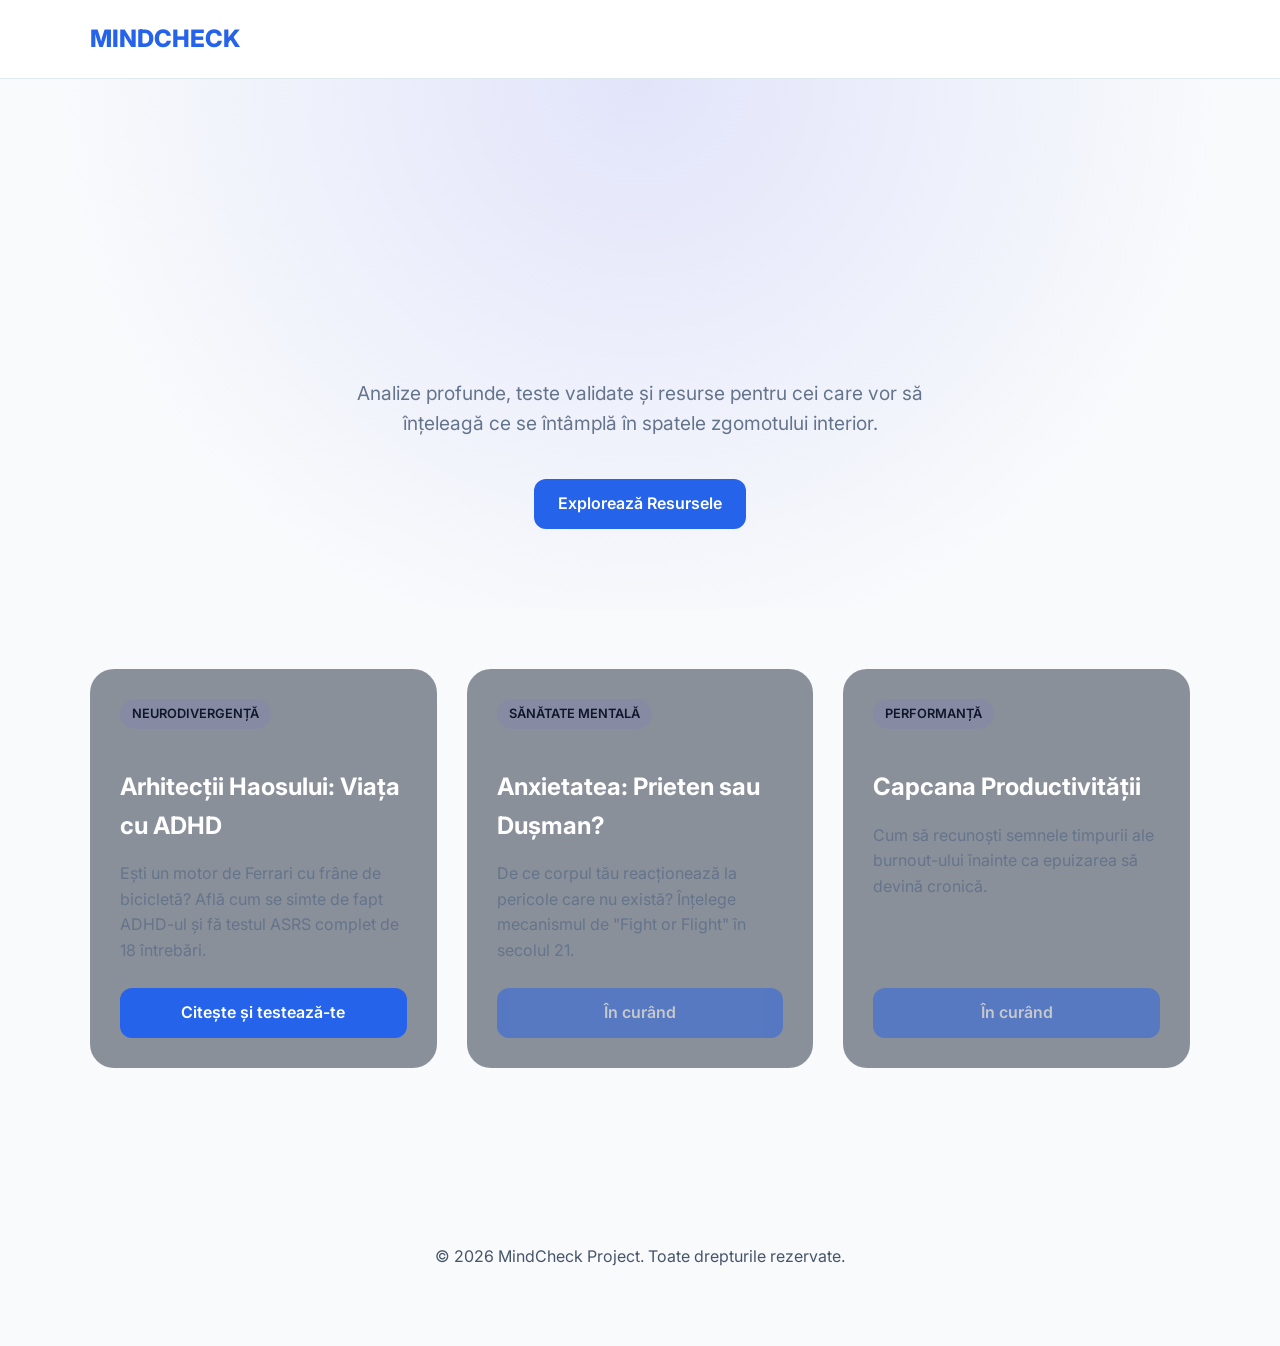
<file: index.html>
<!DOCTYPE html>
<html lang="ro">
<head>
    <meta charset="UTF-8">
    <meta name="viewport" content="width=device-width, initial-scale=1.0">
    <title>MindCheck - Resurse Psihologice Moderne</title>
    <link rel="stylesheet" href="style.css">
    <style>
        /* Hero Section Styling */
        .hero {
            padding: 120px 0 80px;
            text-align: center;
            background: radial-gradient(circle at top, rgba(99, 102, 241, 0.15) 0%, transparent 70%);
        }

        .hero h1 {
            font-size: clamp(2.5rem, 8vw, 4.5rem);
            line-height: 1.1;
            margin-bottom: 20px;
            background: var(--accent-gradient);
            -webkit-background-clip: text;
            -webkit-text-fill-color: transparent;
            font-weight: 800;
        }

        .hero p {
            font-size: 1.2rem;
            color: var(--text-muted);
            max-width: 600px;
            margin: 0 auto 40px;
        }

        /* Grid de Articole */
        .article-grid {
            display: grid;
            grid-template-columns: repeat(auto-fit, minmax(320px, 1fr));
            gap: 30px;
            margin-top: 60px;
        }

        .article-card {
            background: rgba(30, 41, 59, 0.5);
            border: 1px solid var(--glass-border);
            border-radius: 24px;
            padding: 30px;
            transition: all 0.3s ease;
            display: flex;
            flex-direction: column;
            justify-content: space-between;
        }

        .article-card:hover {
            transform: translateY(-10px);
            border-color: var(--accent);
            background: rgba(30, 41, 59, 0.8);
            box-shadow: 0 20px 40px rgba(0,0,0,0.3);
        }

        .article-card h3 {
            font-size: 1.5rem;
            margin-bottom: 15px;
            color: #fff;
        }

        .article-card p {
            color: var(--text-muted);
            margin-bottom: 25px;
            line-height: 1.6;
        }

        .tag {
            display: inline-block;
            padding: 5px 12px;
            background: rgba(99, 102, 241, 0.1);
            color: var(--accent);
            border-radius: 100px;
            font-size: 0.8rem;
            font-weight: 600;
            margin-bottom: 15px;
            text-transform: uppercase;
        }

        footer {
            text-align: center;
            padding: 60px 0;
            color: #475569;
            border-top: 1px solid var(--glass-border);
            margin-top: 100px;
        }
    </style>
</head>
<body>

<nav>
    <div class="container">
        <a href="index.html" class="logo">MINDCHECK</a>
    </div>
</nav>

<header class="hero">
    <div class="container">
        <h1>Mintea ta,<br>fără filtre.</h1>
        <p>Analize profunde, teste validate și resurse pentru cei care vor să înțeleagă ce se întâmplă în spatele zgomotului interior.</p>
        <a href="#articole" class="btn">Explorează Resursele</a>
    </div>
</header>

<section class="container" id="articole">
    <div class="article-grid">
        
        <!-- CARD ADHD ACTUALIZAT -->
        <div class="article-card">
            <div>
                <span class="tag">Neurodivergență</span>
                <h3>Arhitecții Haosului: Viața cu ADHD</h3>
                <p>Ești un motor de Ferrari cu frâne de bicicletă? Află cum se simte de fapt ADHD-ul și fă testul ASRS complet de 18 întrebări.</p>
            </div>
            <a href="articole/adhd.html" class="btn">Citește și testează-te</a>
        </div>

        <!-- CARD ANXIETATE -->
        <div class="article-card">
            <div>
                <span class="tag">Sănătate Mentală</span>
                <h3>Anxietatea: Prieten sau Dușman?</h3>
                <p>De ce corpul tău reacționează la pericole care nu există? Înțelege mecanismul de "Fight or Flight" în secolul 21.</p>
            </div>
            <a href="#" class="btn" style="opacity: 0.5; cursor: not-allowed;">În curând</a>
        </div>

        <!-- CARD BURNOUT -->
        <div class="article-card">
            <div>
                <span class="tag">Performanță</span>
                <h3>Capcana Productivității</h3>
                <p>Cum să recunoști semnele timpurii ale burnout-ului înainte ca epuizarea să devină cronică.</p>
            </div>
            <a href="#" class="btn" style="opacity: 0.5; cursor: not-allowed;">În curând</a>
        </div>

    </div>
</section>

<footer>
    <div class="container">
        <p>&copy; 2026 MindCheck Project. Toate drepturile rezervate.</p>
    </div>
</footer>

</body>
</html>
</file>
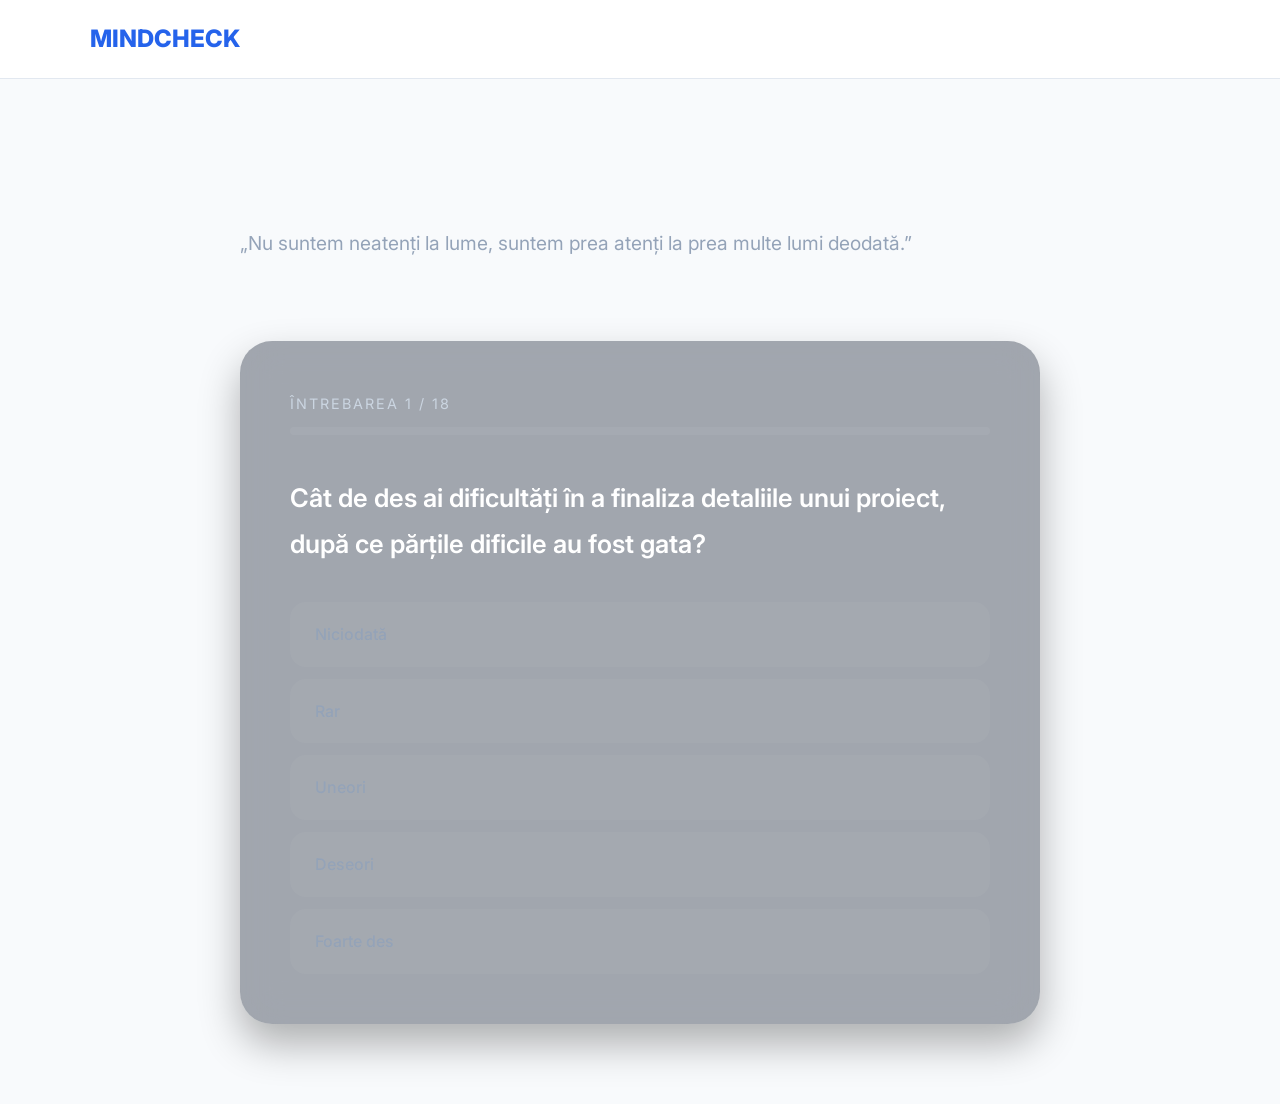
<file: articole/adhd.html>
<!DOCTYPE html>
<html lang="ro">
<head>
    <meta charset="UTF-8">
    <meta name="viewport" content="width=device-width, initial-scale=1.0">
    <title>Arhitecții Haosului - MindCheck</title>
    <link rel="stylesheet" href="../style.css">
    <style>
        :root {
            --card-glass: rgba(30, 41, 59, 0.4);
            --accent-glow: rgba(99, 102, 241, 0.2);
        }

        .article-body { max-width: 800px; margin: 60px auto; color: #cbd5e1; line-height: 1.8; }
        .hero-title { font-size: clamp(2.5rem, 5vw, 3.8rem); font-weight: 800; margin-bottom: 20px; letter-spacing: -2px; background: var(--accent-gradient); -webkit-background-clip: text; -webkit-text-fill-color: transparent; line-height: 1.1; }

        /* Noul Container de Quiz */
        #quiz-module {
            background: var(--card-glass);
            backdrop-filter: blur(20px);
            border: 1px solid var(--glass-border);
            border-radius: 32px;
            padding: 50px;
            margin: 80px 0;
            position: relative;
            box-shadow: 0 20px 40px rgba(0,0,0,0.3);
        }

        .progress-container { width: 100%; height: 8px; background: rgba(255,255,255,0.05); border-radius: 10px; margin-bottom: 40px; overflow: hidden; }
        .progress-bar { height: 100%; background: var(--accent-gradient); width: 0%; transition: width 0.4s cubic-bezier(0.4, 0, 0.2, 1); }

        .q-text { font-size: 1.6rem; font-weight: 600; color: #fff; margin-bottom: 35px; min-height: 80px; }

        .options-grid { display: grid; gap: 12px; }
        .opt-card {
            background: rgba(255, 255, 255, 0.03);
            border: 1px solid var(--glass-border);
            padding: 18px 25px;
            border-radius: 16px;
            color: #94a3b8;
            cursor: pointer;
            transition: all 0.2s ease;
            font-weight: 500;
            display: flex;
            justify-content: space-between;
            align-items: center;
        }

        .opt-card:hover {
            background: rgba(99, 102, 241, 0.1);
            border-color: var(--accent);
            color: #fff;
            transform: translateX(8px);
        }

        .opt-card.selected { background: var(--accent); color: #fff; border-color: var(--accent); }

        /* Rezultate */
        .result-screen { display: none; text-align: center; animation: fadeIn 0.6s ease; }
        .score-circle {
            width: 120px; height: 120px; border-radius: 50%; border: 4px solid var(--accent);
            display: flex; align-items: center; justify-content: center;
            font-size: 2.5rem; font-weight: 800; margin: 0 auto 20px;
            box-shadow: 0 0 30px var(--accent-glow);
        }

        @keyframes fadeIn { from { opacity: 0; transform: translateY(10px); } to { opacity: 1; transform: translateY(0); } }
        
        .counter { font-size: 0.9rem; text-transform: uppercase; letter-spacing: 2px; color: var(--accent); margin-bottom: 10px; display: block; }
    </style>
</head>
<body>

<nav><div class="container"><a href="../index.html" class="logo">MINDCHECK</a></div></nav>

<div class="container">
    <main class="article-body">
        <h1 class="hero-title">Arhitecții Haosului</h1>
        <p style="font-size: 1.2rem; color: #94a3b8;">„Nu suntem neatenți la lume, suntem prea atenți la prea multe lumi deodată.”</p>
        
        <!-- Aici ramane textul tau frumos integrat anterior -->

        <div id="quiz-module">
            <div id="quiz-content">
                <span class="counter" id="q-counter">Întrebarea 1 / 18</span>
                <div class="progress-container"><div class="progress-bar" id="p-bar"></div></div>
                <div class="q-text" id="question-text">Se încarcă...</div>
                
                <div class="options-grid">
                    <div class="opt-card" onclick="handleSelect(0)">Niciodată</div>
                    <div class="opt-card" onclick="handleSelect(1)">Rar</div>
                    <div class="opt-card" onclick="handleSelect(2)">Uneori</div>
                    <div class="opt-card" onclick="handleSelect(3)">Deseori</div>
                    <div class="opt-card" onclick="handleSelect(4)">Foarte des</div>
                </div>
            </div>

            <div id="result-screen" class="result-screen">
                <div class="score-circle" id="final-score">0</div>
                <h2 id="result-title">Analiză Finalizată</h2>
                <p id="result-desc" style="margin-bottom: 30px; color: #94a3b8;"></p>
                <button class="btn" onclick="location.reload()">Reia Testul</button>
            </div>
        </div>
    </main>
</div>

<script>
    const questions = [
        // Partea A
        "Cât de des ai dificultăți în a finaliza detaliile unui proiect, după ce părțile dificile au fost gata?",
        "Cât de des ai dificultăți în a organiza lucrurile când ai de făcut o sarcină care necesită planificare?",
        "Cât de des ai probleme în a-ți aminti întâlniri sau obligații?",
        "Când ai o sarcină care necesită multă gândire, cât de des eviți sau amâni începerea ei?",
        "Cât de des te foiești sau îți miști mâinile ori picioarele când trebuie să stai așezat mult timp?",
        "Cât de des te simți hiperactiv și condus de un motor, ca și cum n-ai putea sta locului?",
        // Partea B
        "Cât de des faci greșeli din neglijență când ai de lucrat la un proiect plictisitor sau dificil?",
        "Cât de des ai dificultăți în a-ți menține atenția când faci o muncă plictisitoare sau repetitivă?",
        "Cât de des ai dificultăți în a te concentra la ceea ce îți spun oamenii, chiar și când îți vorbesc direct?",
        "Cât de des rătăcești sau ai dificultăți în a găsi lucruri acasă sau la serviciu?",
        "Cât de des ești distras de activități sau zgomote din jurul tău?",
        "Cât de des părăsești locul în ședințe sau în alte situații în care ar trebui să rămâi așezat?",
        "Cât de des te simți neliniștit sau agitat?",
        "Cât de des ai dificultăți în a te relaxa și a te liniști când ai timp liber doar pentru tine?",
        "Cât de des te surprinzi vorbind prea mult când ești în situații sociale?",
        "Când ești într-o conversație, cât de des te surprinzi terminând propozițiile oamenilor înainte ca ei să le termine?",
        "Cât de des ai dificultăți în a-ți aștepta rândul în situațiile în care este necesar acest lucru?",
        "Cât de des îi întrerupi pe ceilalți când sunt ocupați?"
    ];

    let currentIdx = 0;
    let score = 0;

    function updateQuiz() {
        const qText = document.getElementById('question-text');
        const counter = document.getElementById('q-counter');
        const bar = document.getElementById('p-bar');

        qText.style.opacity = 0;
        setTimeout(() => {
            qText.innerText = questions[currentIdx];
            qText.style.opacity = 1;
        }, 200);

        counter.innerText = `Întrebarea ${currentIdx + 1} / 18`;
        bar.style.width = `${((currentIdx) / questions.length) * 100}%`;
    }

    function handleSelect(val) {
        score += val;
        if (currentIdx < questions.length - 1) {
            currentIdx++;
            updateQuiz();
        } else {
            showResults();
        }
    }

    function showResults() {
        document.getElementById('quiz-content').style.display = 'none';
        const screen = document.getElementById('result-screen');
        screen.style.display = 'block';
        
        const scoreEl = document.getElementById('final-score');
        const titleEl = document.getElementById('result-title');
        const descEl = document.getElementById('result-desc');

        scoreEl.innerText = score;
        
        if (score >= 45) {
            titleEl.innerText = "Probabilitate Ridicată";
            descEl.innerText = "Scorul tău indică prezența multor simptome specifice ADHD-ului la adulți. Ar fi extrem de util să discuți aceste rezultate cu un specialist.";
        } else if (score >= 25) {
            titleEl.innerText = "Trăsături Moderate";
            descEl.innerText = "Ai un scor care sugerează anumite dificultăți de atenție sau organizare. Nu este un diagnostic, dar poate fi un punct de plecare pentru auto-reflecție.";
        } else {
            titleEl.innerText = "Simptome Minime";
            descEl.innerText = "Rezultatele tale nu indică prezența unui tipar clinic de ADHD în acest moment.";
        }
    }

    updateQuiz();
</script>

</body>
</html>
</file>
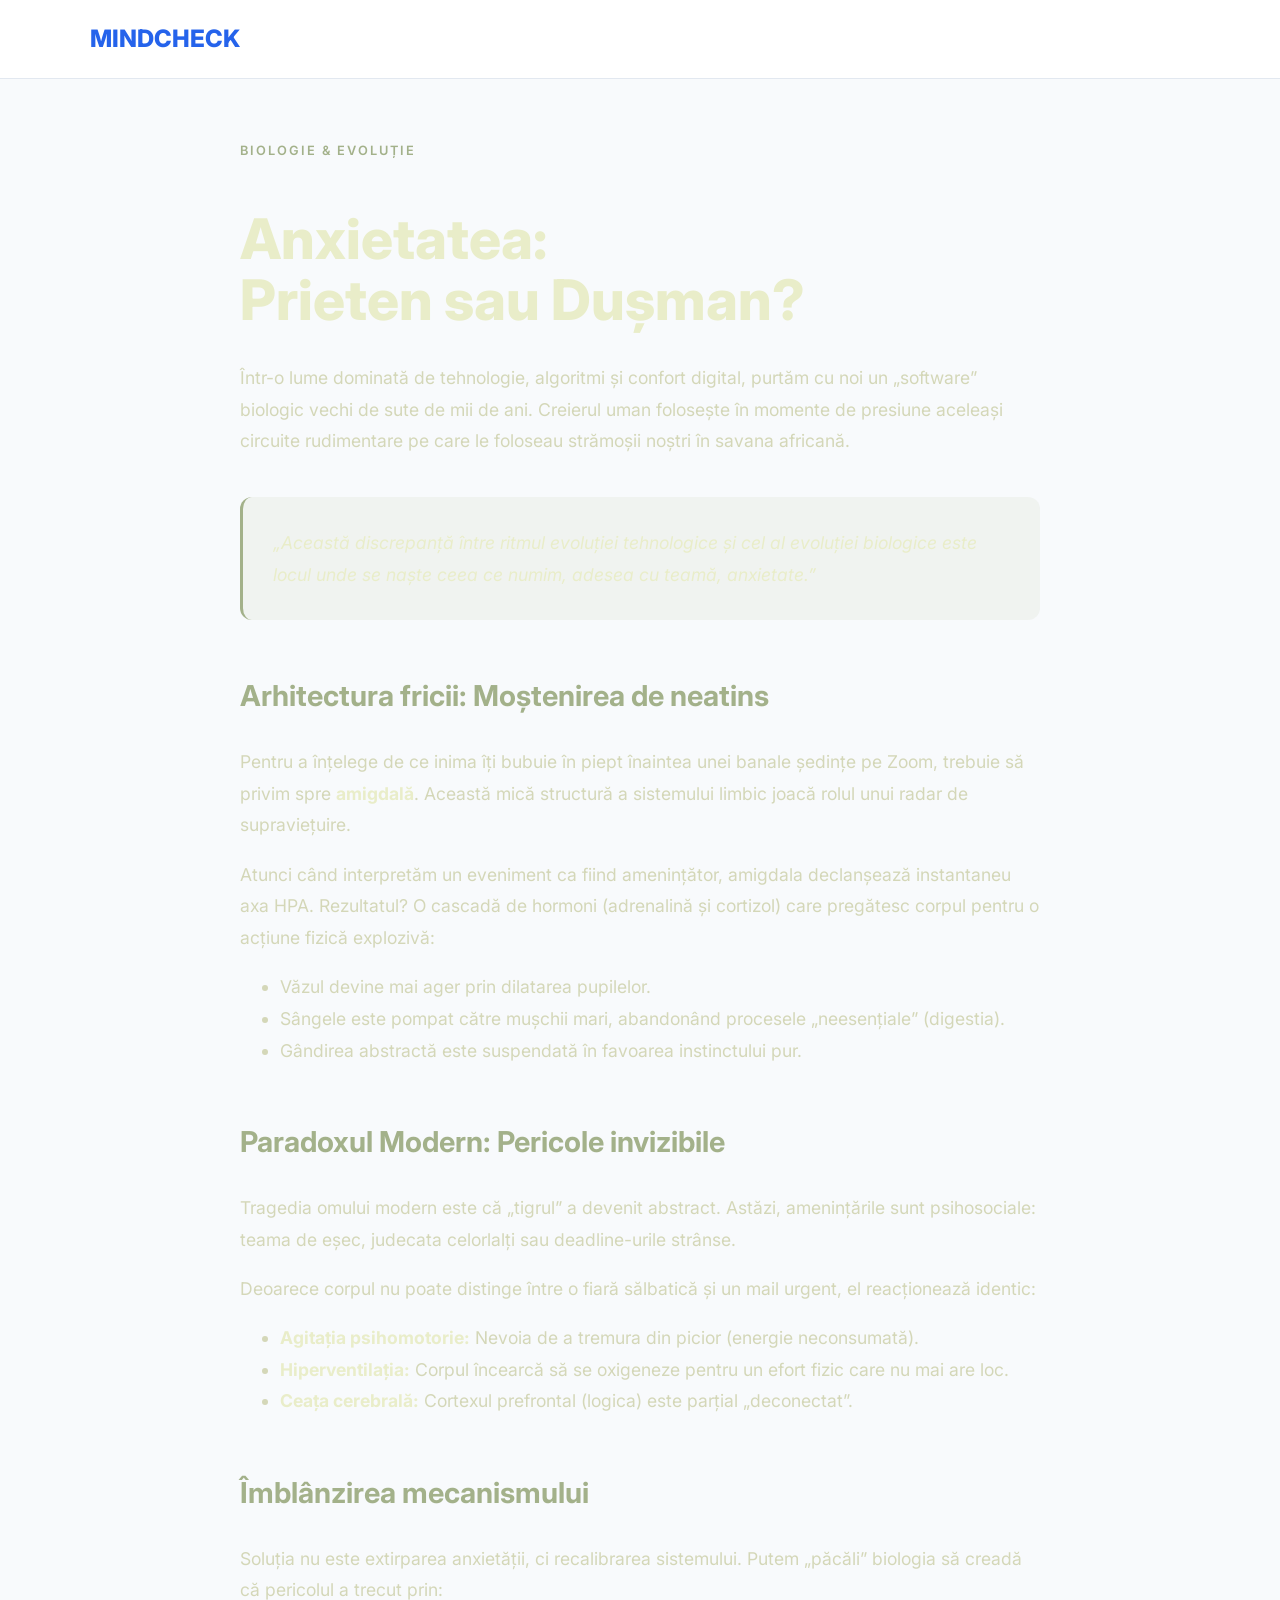
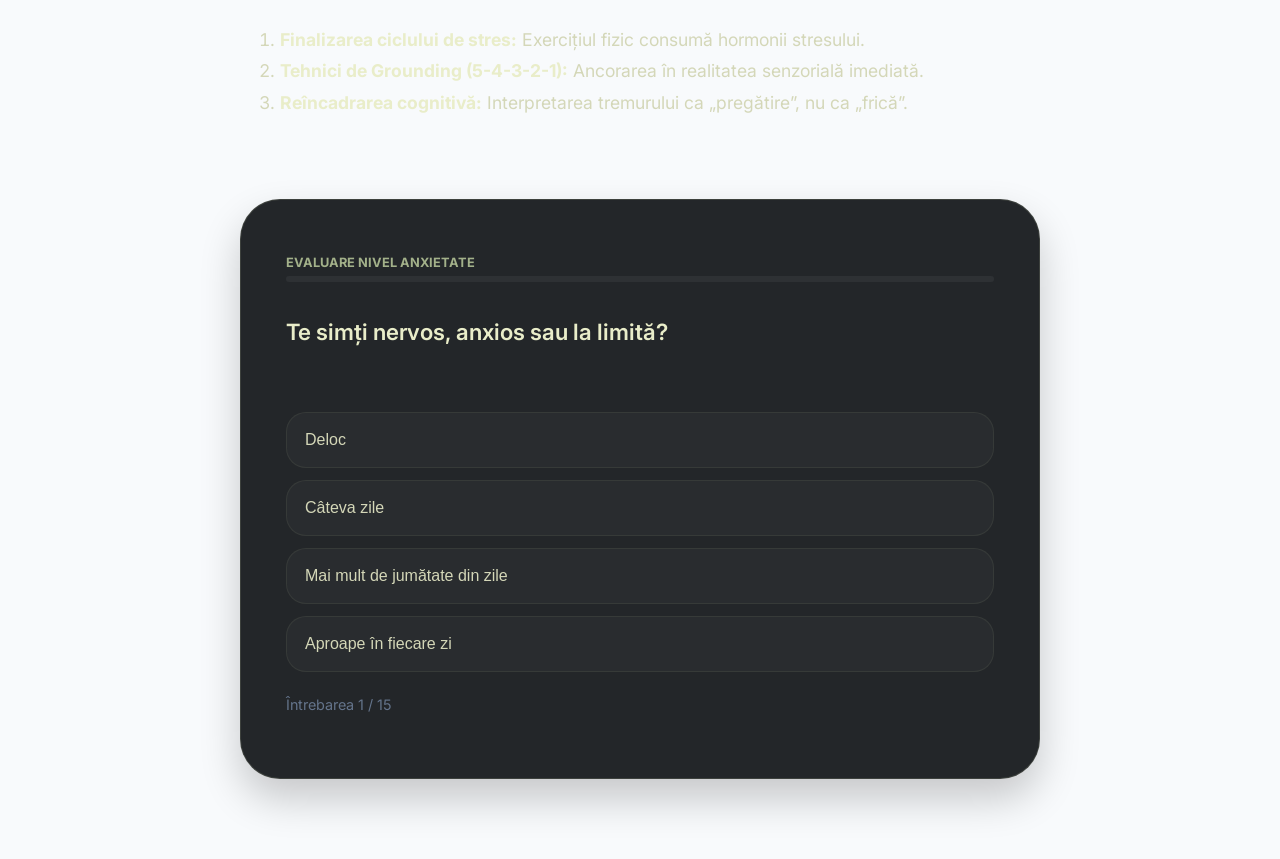
<file: articole/anxietate.html>
<!DOCTYPE html>
<html lang="ro">
<head>
    <meta charset="UTF-8">
    <meta name="viewport" content="width=device-width, initial-scale=1.0">
    <title>Anxietatea: Prieten sau Dușman? - MindCheck</title>
    <link rel="stylesheet" href="../style.css">
    <style>
        /* Designul Pastel Soft Dark */
        :root {
            --bg-dark: #1a1c1e;
            --card-bg: #232629;
            --accent: #a3b18a; /* Sage Green */
            --accent-soft: rgba(163, 177, 138, 0.1);
            --text-main: #d4d7b8;
            --text-bright: #e9edc9;
        }

        .article-body { max-width: 800px; margin: 60px auto; color: var(--text-main); line-height: 1.8; font-size: 1.1rem; }
        
        .hero-title { 
            font-size: clamp(2rem, 5vw, 3.5rem); 
            font-weight: 800; 
            color: var(--text-bright); 
            line-height: 1.1;
            margin-bottom: 30px;
        }

        .meta-info { color: var(--accent); font-weight: 600; text-transform: uppercase; letter-spacing: 2px; font-size: 0.8rem; margin-bottom: 10px; display: block; }

        .highlight-box { 
            background: var(--accent-soft); 
            border-left: 3px solid var(--accent); 
            padding: 30px; 
            border-radius: 12px; 
            margin: 40px 0;
            color: var(--text-bright);
            font-style: italic;
        }

        h2 { color: var(--accent); margin-top: 50px; font-size: 1.8rem; }
        strong { color: var(--text-bright); }

        /* Quiz Styling */
        #quiz-module {
            background: var(--card-bg);
            border: 1px solid rgba(163, 177, 138, 0.2);
            border-radius: 40px;
            padding: 45px;
            margin: 80px 0;
            box-shadow: 0 20px 40px rgba(0,0,0,0.2);
        }

        .q-text { font-size: 1.4rem; font-weight: 600; color: var(--text-bright); margin-bottom: 30px; min-height: 70px; }
        
        .opt-grid { display: grid; gap: 12px; }
        .opt-btn {
            background: rgba(255,255,255,0.03);
            border: 1px solid rgba(163, 177, 138, 0.1);
            padding: 18px;
            border-radius: 20px;
            color: var(--text-main);
            cursor: pointer;
            transition: 0.3s;
            text-align: left;
            font-size: 1rem;
        }

        .opt-btn:hover {
            background: var(--accent-soft);
            border-color: var(--accent);
            color: var(--accent);
            transform: translateX(8px);
        }

        .progress-bar { width: 100%; height: 6px; background: rgba(255,255,255,0.05); border-radius: 10px; margin-bottom: 30px; overflow: hidden; }
        .progress-fill { height: 100%; background: var(--accent); width: 0%; transition: width 0.4s ease; }

        #result-screen { display: none; text-align: center; }
        .score-display { font-size: 3rem; font-weight: 800; color: var(--accent); margin-bottom: 10px; }
    </style>
</head>
<body>

<nav><div class="container"><a href="../index.html" class="logo">MINDCHECK</a></div></nav>

<div class="container">
    <article class="article-body">
        <span class="meta-info">Biologie & Evoluție</span>
        <h1 class="hero-title">Anxietatea: <br>Prieten sau Dușman?</h1>

        <p>Într-o lume dominată de tehnologie, algoritmi și confort digital, purtăm cu noi un „software” biologic vechi de sute de mii de ani. Creierul uman folosește în momente de presiune aceleași circuite rudimentare pe care le foloseau strămoșii noștri în savana africană.</p>

        <div class="highlight-box">
            „Această discrepanță între ritmul evoluției tehnologice și cel al evoluției biologice este locul unde se naște ceea ce numim, adesea cu teamă, anxietate.”
        </div>

        <h2>Arhitectura fricii: Moștenirea de neatins</h2>
        <p>Pentru a înțelege de ce inima îți bubuie în piept înaintea unei banale ședințe pe Zoom, trebuie să privim spre <strong>amigdală</strong>. Această mică structură a sistemului limbic joacă rolul unui radar de supraviețuire.</p>
        
        <p>Atunci când interpretăm un eveniment ca fiind amenințător, amigdala declanșează instantaneu axa HPA. Rezultatul? O cascadă de hormoni (adrenalină și cortizol) care pregătesc corpul pentru o acțiune fizică explozivă:</p>
        <ul>
            <li>Văzul devine mai ager prin dilatarea pupilelor.</li>
            <li>Sângele este pompat către mușchii mari, abandonând procesele „neesențiale” (digestia).</li>
            <li>Gândirea abstractă este suspendată în favoarea instinctului pur.</li>
        </ul>

        <h2>Paradoxul Modern: Pericole invizibile</h2>
        <p>Tragedia omului modern este că „tigrul” a devenit abstract. Astăzi, amenințările sunt psihosociale: teama de eșec, judecata celorlalți sau deadline-urile strânse.</p>
        
        <p>Deoarece corpul nu poate distinge între o fiară sălbatică și un mail urgent, el reacționează identic:</p>
        <ul>
            <li><strong>Agitația psihomotorie:</strong> Nevoia de a tremura din picior (energie neconsumată).</li>
            <li><strong>Hiperventilația:</strong> Corpul încearcă să se oxigeneze pentru un efort fizic care nu mai are loc.</li>
            <li><strong>Ceața cerebrală:</strong> Cortexul prefrontal (logica) este parțial „deconectat”.</li>
        </ul>

        <h2>Îmblânzirea mecanismului</h2>
        <p>Soluția nu este extirparea anxietății, ci recalibrarea sistemului. Putem „păcăli” biologia să creadă că pericolul a trecut prin:</p>
        <ol>
            <li><strong>Finalizarea ciclului de stres:</strong> Exercițiul fizic consumă hormonii stresului.</li>
            <li><strong>Tehnici de Grounding (5-4-3-2-1):</strong> Ancorarea în realitatea senzorială imediată.</li>
            <li><strong>Reîncadrarea cognitivă:</strong> Interpretarea tremurului ca „pregătire”, nu ca „frică”.</li>
        </ol>

        <!-- QUIZ ANXIETATE -->
        <section id="quiz-module">
            <div id="quiz-content">
                <span style="color: var(--accent); font-weight: 700; font-size: 0.8rem; text-transform: uppercase;">Evaluare Nivel Anxietate</span>
                <div class="progress-bar"><div class="progress-fill" id="p-fill"></div></div>
                <div class="q-text" id="q-text">Se încarcă...</div>
                <div class="opt-grid">
                    <button class="opt-btn" onclick="handle(0)">Deloc</button>
                    <button class="opt-btn" onclick="handle(1)">Câteva zile</button>
                    <button class="opt-btn" onclick="handle(2)">Mai mult de jumătate din zile</button>
                    <button class="opt-btn" onclick="handle(3)">Aproape în fiecare zi</button>
                </div>
                <p id="q-count" style="margin-top: 20px; font-size: 0.9rem; color: #64748b;">Întrebarea 1 / 15</p>
            </div>

            <div id="result-screen">
                <div class="score-display" id="final-score">0</div>
                <h2 id="res-title" style="margin-top: 0;">Rezultat Analiză</h2>
                <p id="res-desc" style="margin-bottom: 30px;"></p>
                <button class="btn" onclick="location.reload()">Reia Testul</button>
            </div>
        </section>
    </article>
</div>

<script>
    const questions = [
        "Te simți nervos, anxios sau la limită?",
        "Nu poți opri sau controla îngrijorarea?",
        "Te îngrijorezi prea mult pentru diverse lucruri?",
        "Ai dificultăți în a te relaxa?",
        "Ești atât de neliniștit încât este greu să stai locului?",
        "Devii ușor iritabil sau enervat?",
        "Ai un sentiment de teamă, ca și cum ceva groaznic s-ar putea întâmpla?",
        "Ai probleme cu somnul (adormi greu sau te trezești des)?",
        "Simți tensiune musculară sau dureri de cap neexplicate?",
        "Simți că inima îți bate mai repede fără un motiv fizic?",
        "Ai dificultăți de concentrare din cauza grijilor?",
        "Eviți situații sociale de teamă că te vei simți anxios?",
        "Ai senzația de sufocare sau 'nod în gât' în momente tensionate?",
        "Te simți obosit sau epuizat deși nu ai depus efort fizic?",
        "Ai tendința de a analiza excesiv conversațiile trecute?"
    ];

    let current = 0; let score = 0;

    function update() {
        document.getElementById('q-text').innerText = questions[current];
        document.getElementById('q-count').innerText = `Întrebarea ${current + 1} / 15`;
        document.getElementById('p-fill').style.width = `${((current) / 15) * 100}%`;
    }

    function handle(val) {
        score += val;
        if(current < 14) { current++; update(); }
        else { showResults(); }
    }

    function showResults() {
        document.getElementById('quiz-content').style.display = 'none';
        const rs = document.getElementById('result-screen');
        rs.style.display = 'block';
        document.getElementById('final-score').innerText = score;

        let t, d;
        if(score >= 30) { t = "Anxietate Severă"; d = "Nivelul tău de stres afectează calitatea vieții. Ar fi indicat să consulți un specialist pentru strategii de gestionare."; }
        else if(score >= 15) { t = "Anxietate Moderată"; d = "Te afli într-o perioadă tensionată. Tehnicile de respirație și sportul te pot ajuta să recalibrezi sistemul."; }
        else { t = "Anxietate Scăzută"; d = "Mecanismul tău de protecție funcționează optim. Ești în controlul reacțiilor tale biologice."; }
        
        document.getElementById('res-title').innerText = t;
        document.getElementById('res-desc').innerText = d;
    }
    update();
</script>
</body>
</html>
</file>
<file: style.css>
@import url('https://fonts.googleapis.com/css2?family=Inter:wght@400;600;800&display=swap');

:root {
    --primary: #2563eb;
    --primary-hover: #1d4ed8;
    --bg: #f8fafc;
    --text-main: #0f172a;
    --text-muted: #64748b;
    --white: #ffffff;
}

body { 
    font-family: 'Inter', sans-serif; 
    margin: 0; 
    background-color: var(--bg); 
    color: var(--text-main);
    line-height: 1.6;
}

.container { max-width: 1100px; margin: 0 auto; padding: 0 20px; }

/* Navigație Simplă */
nav { background: var(--white); padding: 20px 0; border-bottom: 1px solid #e2e8f0; sticky; top: 0; z-index: 100; }
.nav-content { display: flex; justify-content: space-between; align-items: center; }
.logo { font-weight: 800; font-size: 1.5rem; color: var(--primary); text-decoration: none; }

/* Hero Section */
.hero { padding: 80px 0; text-align: center; background: white; margin-bottom: 40px; }
.hero h1 { font-size: 3.5rem; margin: 0; letter-spacing: -2px; }
.hero p { color: var(--text-muted); font-size: 1.2rem; max-width: 600px; margin: 20px auto; }

/* Grid Sistematizat */
.grid { display: grid; grid-template-columns: repeat(auto-fit, minmax(320px, 1fr)); gap: 30px; }

/* Carduri Articole/Teste */
.card { 
    background: var(--white); 
    border-radius: 20px; 
    padding: 30px; 
    border: 1px solid #e2e8f0; 
    transition: all 0.3s ease;
    display: flex;
    flex-direction: column;
}
.card:hover { transform: translateY(-10px); box-shadow: 0 20px 25px -5px rgba(0,0,0,0.1); }
.card h3 { margin-top: 0; font-size: 1.5rem; }
.card p { color: var(--text-muted); flex-grow: 1; }

/* Butoane */
.btn { 
    display: inline-block; 
    padding: 12px 24px; 
    background: var(--primary); 
    color: white; 
    text-decoration: none; 
    border-radius: 12px; 
    font-weight: 600; 
    text-align: center;
    transition: 0.2s;
}
.btn:hover { background: var(--primary-hover); }

/* Stil pentru Pagina de Articol (foarte important pentru "ușurință") */
.article-content { max-width: 700px; margin: 50px auto; background: white; padding: 40px; border-radius: 24px; }
.article-content h1 { font-size: 2.5rem; line-height: 1.2; }
.article-content p { font-size: 1.1rem; margin-bottom: 1.5rem; }
</file>
